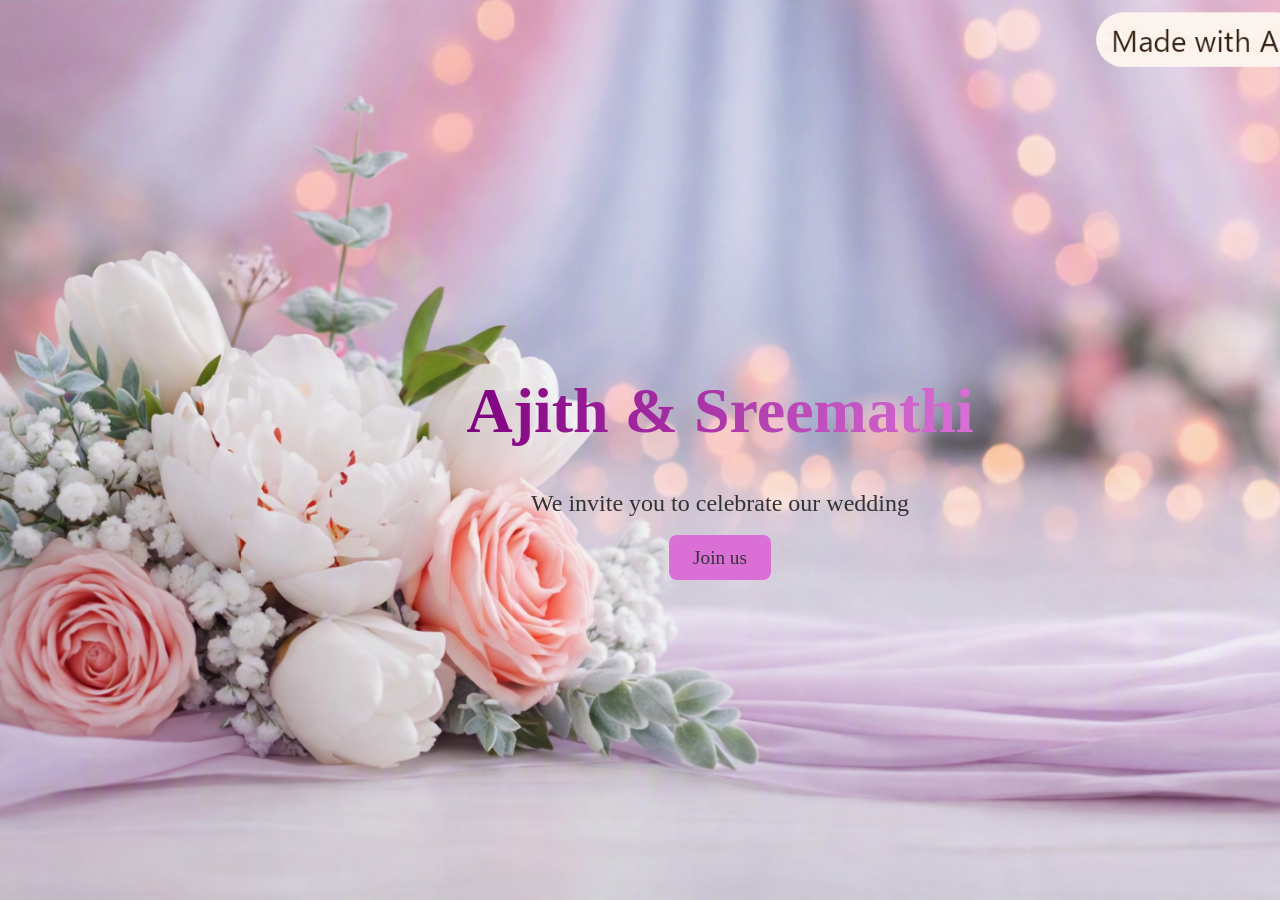
<file: index.html>
<!DOCTYPE html>
<html lang="en">
<head>
  <meta charset="UTF-8">
  <style>
    body {
        margin: 0;
        font-family: 'Georgia', serif;
        background: url('images/background.jpg') no-repeat center center fixed;
        background-size: cover;
        text-align: center;
        color: #333;
        display: flex;
        justify-content: center;   /* horizontal center */
        align-items: center;       /* vertical center */
        height: 100vh;
    }
    .welcome {
       position: relative;
       left: 80px;
    }
    h1 {
       font-size: 4em; /* bigger title */
       background: linear-gradient(to right, #800080, #DA70D6); /* gold to silver */
       -webkit-background-clip: text;
       -webkit-text-fill-color: transparent;
    }

    p {
       font-size: 1.5em; /* bigger subtitle */
       margin-bottom: 30px;
    }

    .btn {
       font-size: 1.2em;
       padding: 12px 24px;
       background: #DA70D6;
       color: #333;
       text-decoration: none;
       border-radius: 8px;
       transition: background 0.3s ease;
   }

    .btn:hover {
      background: #C0C0C0;
    }

     /* Fade-in animation */
    @keyframes fadeIn {
       from { opacity: 0; transform: translateY(-20px); }
       to { opacity: 1; transform: translateY(0); }
    }
  </style>
</head>
<title>Ajith & Sreemathi Wedding</title>
<body class="landing">
<div class="welcome">
  <h1>Ajith & Sreemathi</h1>
  <p>We invite you to celebrate our wedding</p>
  <a href="WeddingInvitation.html" class="btn">Join us</a>
</div>
</body>
</html>
</file>
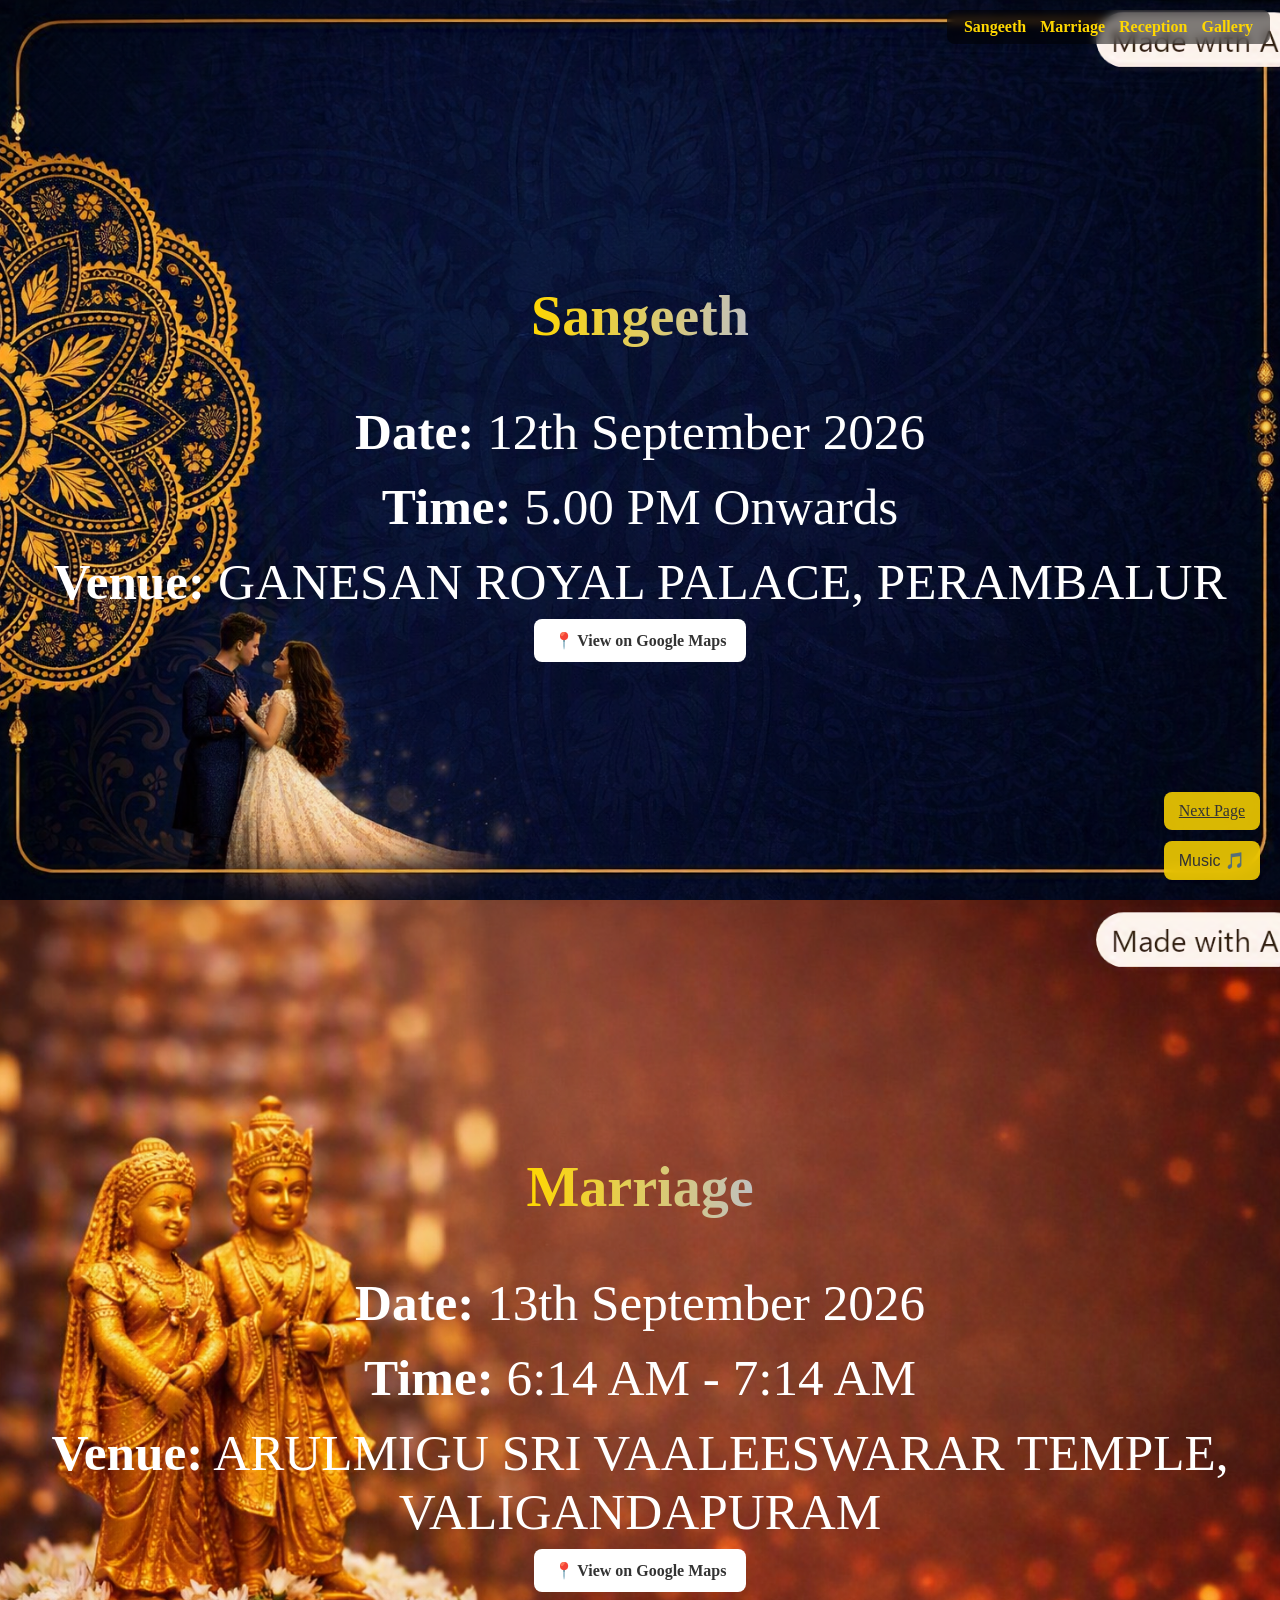
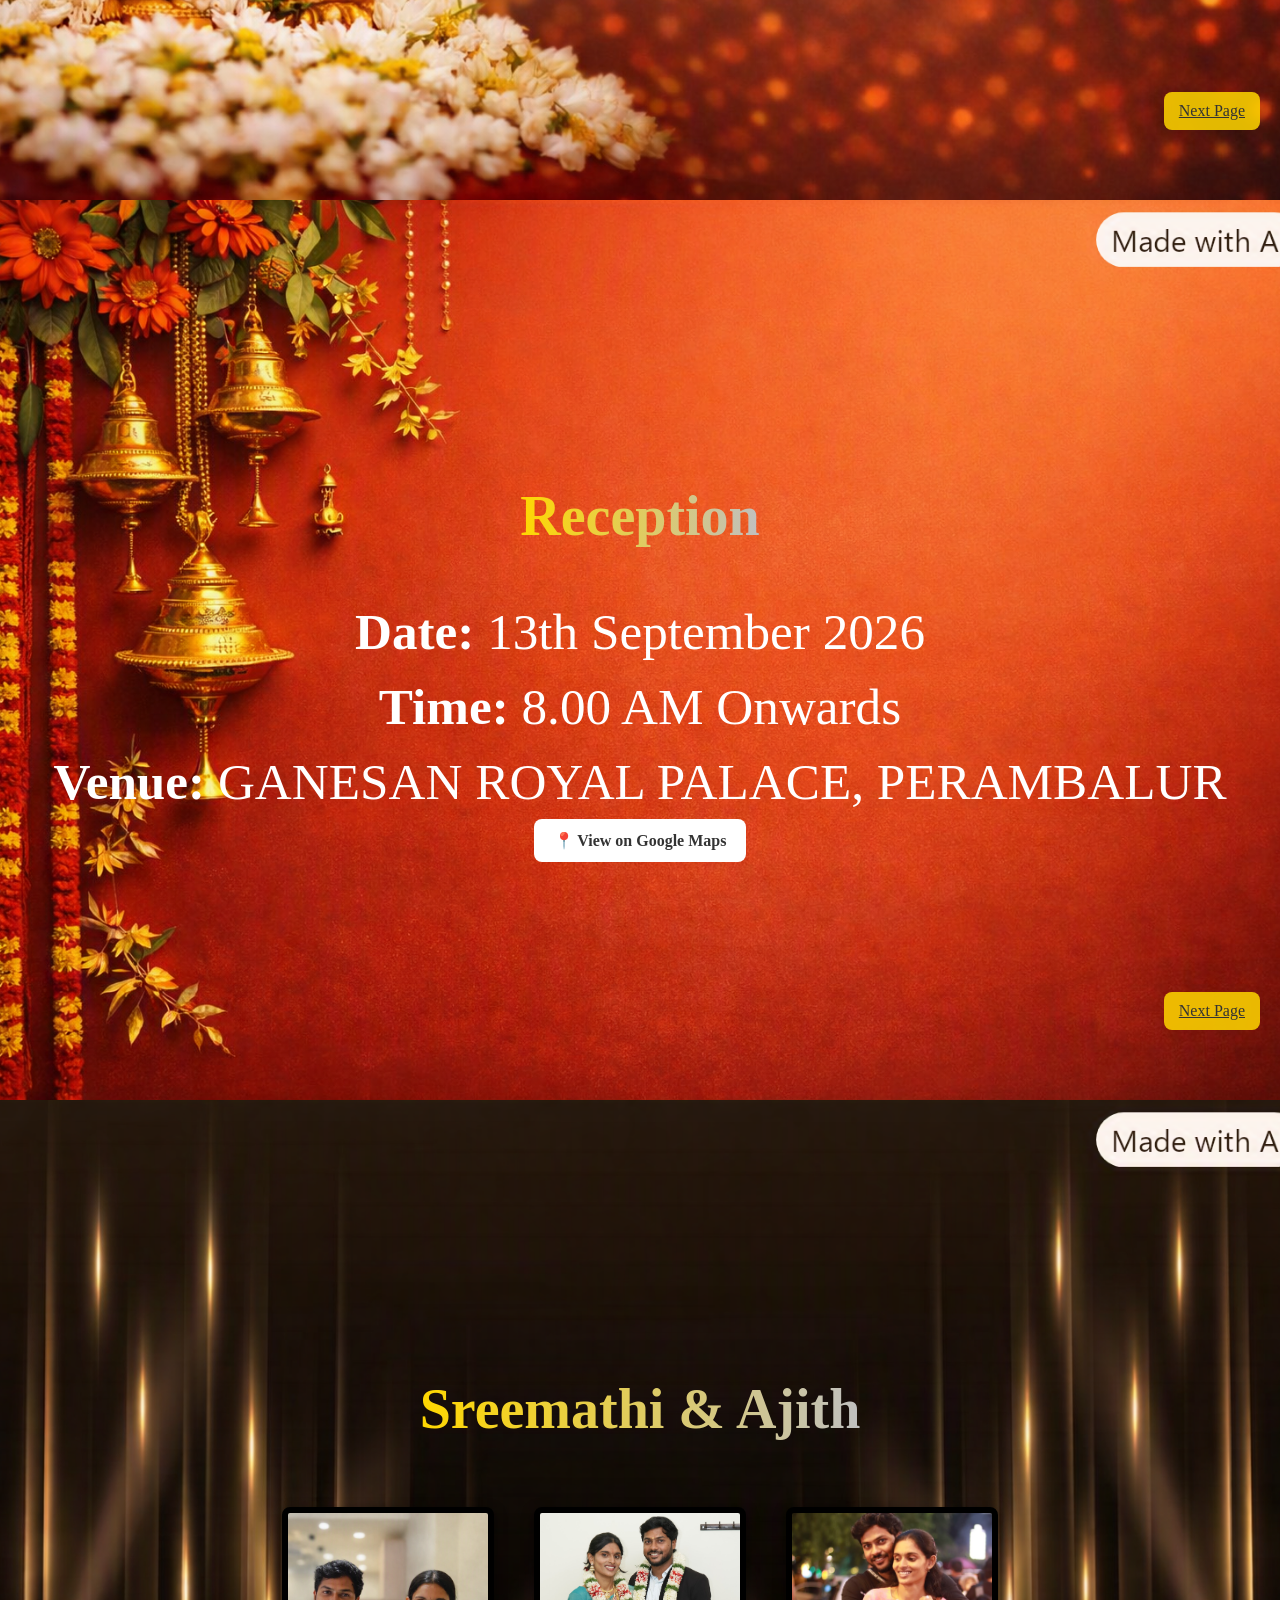
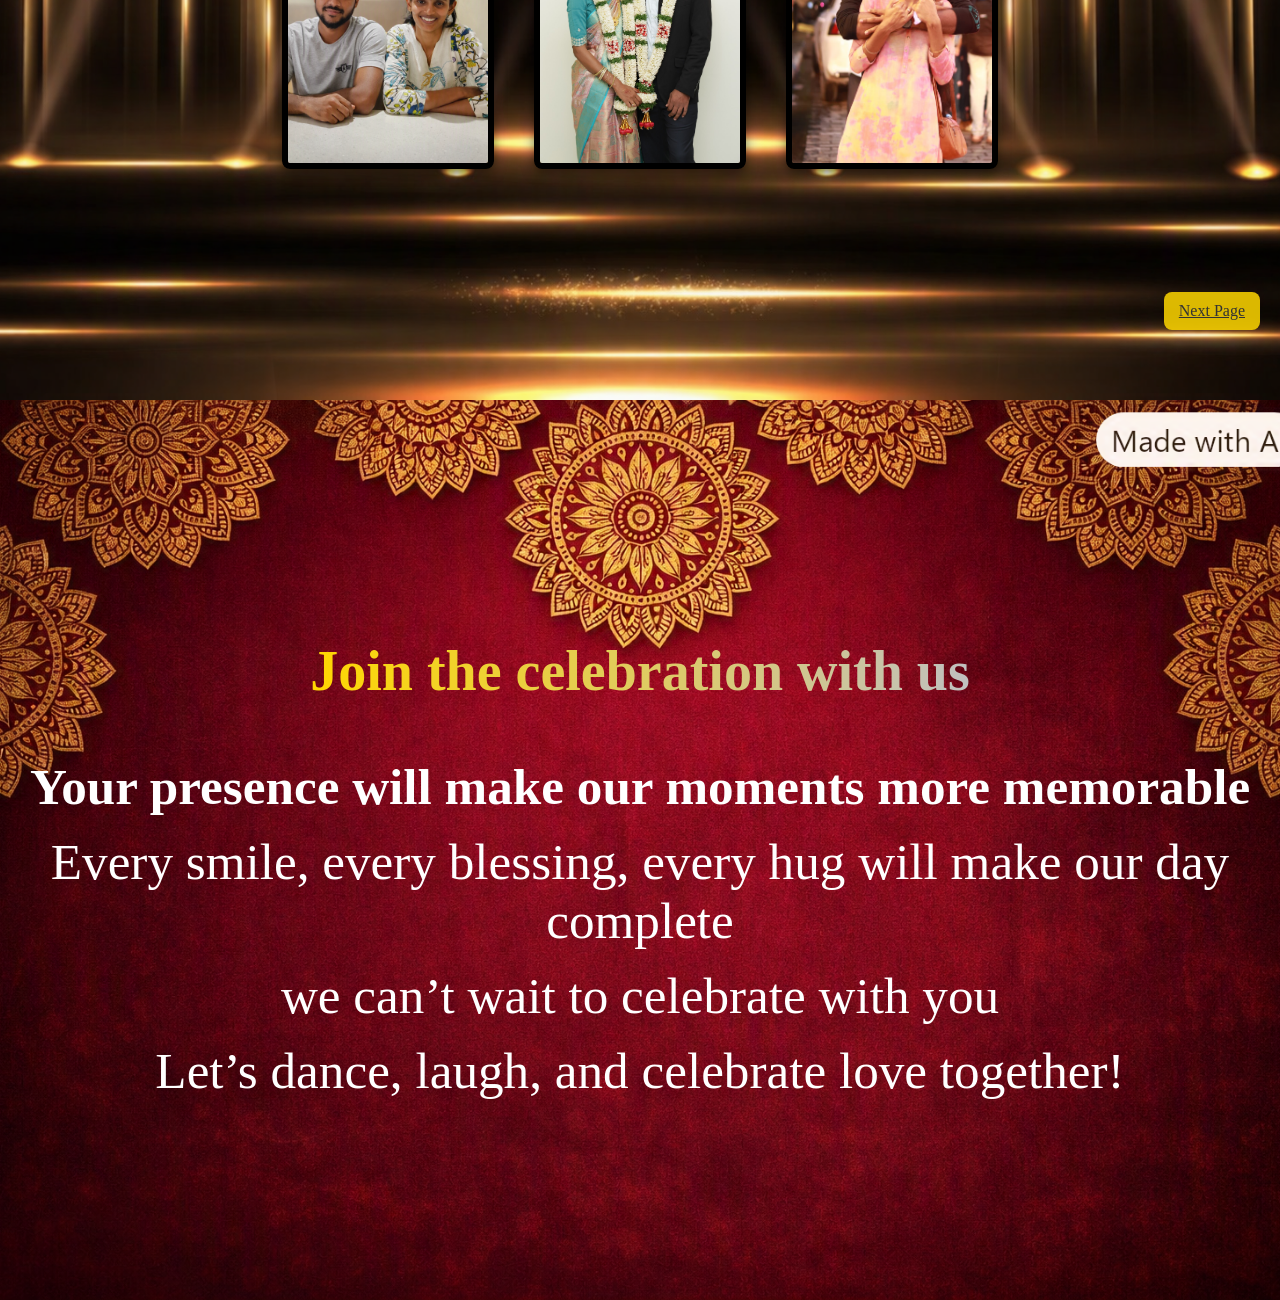
<file: WeddingInvitation.html>
<!DOCTYPE html>
<html lang="en">
<head>
  <meta charset="UTF-8">
  <title>Wedding Invitation</title>
  <link rel="stylesheet" href="style.css">
  <style>
    body {
        margin: 0;
        font-family: 'Georgia', serif;
        color: #fff;
        scroll-behavior: smooth;
    }
    section {
      height: 100vh; /* full screen height */
      display: flex;
      flex-direction: column;
      justify-content: center;
      align-items: center;
      text-align: center;
      background-size: cover;
      background-position: center;

    }
    #sangeeth {
      background-image: url('images/sangeethbg.jpg');
    }

    #marriage {
      background-image: url('images/marriagebg.jpg');
    }

    #reception {
      background-image: url('images/receptionbg.jpg');
    }
    #gallery {
      background-image: url('images/gallerybg.jpg');
    }
    #invite {
      background-image: url('images/bginv.jpg');
    }

    h1 {
      font-size: 3.5em;
      background: linear-gradient(to right, #FFD700, #C0C0C0); /* gold to silver */
      -webkit-background-clip: text;
      -webkit-text-fill-color: transparent;
}
    p {
      font-size: 3.2em;
      margin: 8px 0;
    }
    .arrow {
      cursor: pointer;
      font-size: 2em;
      color: #000;
      margin-top: 20px;
      text-decoration: none;
    }
    nav {
      position: fixed;
      top: 10px;
      right: 10px;
      background: rgba(0, 0, 0, 0.5); /* semi-transparent dark background */
      padding: 8px 12px;
      border-radius: 8px;
      backdrop-filter: blur(4px); /* blur effect */
      z-index: 1000;
    }
    nav a {
      margin: 0 5px;
      color: #ffd700;
      text-decoration: none;
      font-weight: bold;
      transition: color 0.3s ease
    }
    .music-btn {
      position: fixed;   /* stays in place even when scrolling */
      bottom: 20px;      /* distance from bottom */
      right: 20px;       /* distance from right */
      padding: 10px 15px;
      font-size: 1em;
      background: rgba(255, 215, 0, 0.85);   /* gold button */
      color: #333;
      border: none;
      border-radius: 8px;
      cursor: pointer;
      transition: background 0.3s ease;
      backdrop-filter: blur(6px); /* blur effect */
      z-index: 999; /* ensures it stays above section content */
    }

    .music-btn:hover {
       background: #C0C0C0;   /* silver on hover */
    }
    .map-btn {
       display: inline-block;
       padding: 12px 20px;
       background: #fff;   /* gold */
       color: #333;
       font-weight: bold;
       text-decoration: none;
       border-radius: 8px;
       transition: background 0.3s ease;
    }

    .map-btn:hover {
       background: #C0C0C0;   /* silver on hover */
    }
    section {
       position: relative; /* important so absolute works inside */
    }

    .btn {
      position: absolute;   /* relative to the section */
      bottom: 70px;         /* distance from bottom of section */
      right: 20px;          /* distance from right of section */
      padding: 10px 15px;
      font-size: 1em;
      background: rgba(255, 215, 0, 0.85); /* gold with opacity */
      color: #333;
      border: none;
      border-radius: 8px;
      cursor: pointer;
      transition: background 0.3s ease;
      backdrop-filter: blur(4px); /* blur behind button */
    }

    .btn:hover {
       background: rgba(192, 192, 192, 0.85); /* silver on hover */
    }
    .marquee {
       position: absolute;
       top: 40px;       /* place at bottom of section */
       width: 100%;        /* full width */
       overflow: hidden;
       white-space: nowrap;
    }

    .marquee span {
       display: inline-block;
       padding-left: 100%; /* start off screen */
       font-size: 1.5em;
       font-weight: bold;
       color: #FFD700;     /* gold text */
       animation: scrollText 12s linear infinite;
    }

    @keyframes scrollText {
       0%   { transform: translateX(0); }
       100% { transform: translateX(-100%); }
    }
  </style>
</head>
<body>
<!-- Background Music -->


<button onclick="toggleMusic()" class="music-btn">Music  🎵</button>

<audio id="bg-music" autoplay loop>
  <source src="music/Jothi_Neranjava.mp3" type="audio/mpeg">
</audio>

<script>
  function toggleMusic() {
    const music = document.getElementById('bg-music');
    const btn = document.querySelector('.music-btn');

    if (music.paused) {
      music.play();
      btn.textContent = "🔊 Music On";
    } else {
      music.pause();
      btn.textContent = "🔇 Music Off";
    }
  }
</script>

<!-- Navigation -->
<nav>
  <a href="#sangeeth">Sangeeth</a>
  <a href="#marriage">Marriage</a>
  <a href="#reception">Reception</a>
  <a href="#gallery">Gallery</a>
</nav>

<!-- Reception Section -->
<section id="sangeeth">
  <div class="marquee">
    <span> ❤ Ajith weds Sreemathi ❤</span>
  </div>
  <h1>Sangeeth</h1>
  <p><strong>Date:</strong> 12th September 2026</p>
  <p><strong>Time:</strong> 5.00 PM Onwards</p>
  <p><strong>Venue:</strong> GANESAN ROYAL PALACE, PERAMBALUR</p>
  <a href="https://www.google.com/maps/place/Ganesan+Royal+Palace/@11.2366262,78.8540402,17z/data=!3m1!4b1!4m6!3m5!1s0x3bab1b0031544611:0x3e40d69afa8368fa!8m2!3d11.2366262!4d78.8566205!16s%2Fg%2F11z9qvbblz?entry=ttu&g_ep=EgoyMDI2MDgyNi4wIKXMDSoASAFQAw%3D%3D"
     target="_blank"
     class="map-btn">
    📍 View on Google Maps
  </a>
  <a href="#marriage" class="btn">Next Page</a>
</section>

<!-- Marriage Section -->
<section id="marriage">
  <h1>Marriage</h1>
  <p><strong>Date:</strong> 13th September 2026</p>
  <p><strong>Time:</strong> 6:14 AM - 7:14 AM</p>
  <p><strong>Venue:</strong> ARULMIGU SRI VAALEESWARAR TEMPLE, VALIGANDAPURAM</p>
  <a href="https://www.google.com/maps/place/Arulmigu+Vaaleeswarar+Temple/@11.3153357,78.9125673,17z/data=!3m1!4b1!4m6!3m5!1s0x3bab10a7883ef7b7:0x4dcfc6bc2f341878!8m2!3d11.3153357!4d78.9151476!16s%2Fg%2F1tg5shk5?entry=ttu&g_ep=EgoyMDI2MDgzMC4wIKXMDSoASAFQAw%3D%3D"
     target="_blank"
     class="map-btn">
    📍 View on Google Maps
  </a>
  <a href="#reception" class="btn">Next Page</a>
</section>

<section id="reception">
  <h1>Reception</h1>
  <p><strong>Date:</strong> 13th September 2026</p>
  <p><strong>Time:</strong> 8.00 AM Onwards</p>
  <p><strong>Venue:</strong> GANESAN ROYAL PALACE, PERAMBALUR</p>
  <a href="https://www.google.com/maps/place/Ganesan+Royal+Palace/@11.2366262,78.8540402,17z/data=!3m1!4b1!4m6!3m5!1s0x3bab1b0031544611:0x3e40d69afa8368fa!8m2!3d11.2366262!4d78.8566205!16s%2Fg%2F11z9qvbblz?entry=ttu&g_ep=EgoyMDI2MDgyNi4wIKXMDSoASAFQAw%3D%3D"
     target="_blank"
     class="map-btn">
    📍 View on Google Maps
  </a>
  <a href="#gallery" class="btn">Next Page</a>
</section>

<!-- Gallery Section -->
<section id="gallery">
  <h1>Sreemathi & Ajith</h1>
  <div class="gallery">
    <div class="frame">
      <img src="images/gallery1.jpg" alt="First Meet photo">
    </div>
    <div class="frame">
      <img src="images/gallery2.jpg" alt="Engagement photo">
    </div>
    <div class="frame">
      <img src="images/gallery3.jpg" alt="First Outing photo">
    </div>
  </div>



  <a href="#invite" class="btn">Next Page</a>
  <!--<a href="#reception" class="arrow">&#8593;</a>-->
</section>
<section id="invite">
  <h1>Join the celebration with us</h1>
  <p><strong>Your presence will make our moments more memorable</strong> </p>
  <p>Every smile, every blessing, every hug will make our day complete </p>
  <p>we can’t wait to celebrate with you </P>
  <P>Let’s dance, laugh, and celebrate love together!</p>

</section>
<!-- RSVP Section
<section id="rsvp">
  <h1>RSVP</h1>
  <p>Please confirm your presence</p>
  <a href="#reception" class="arrow">&#8593;</a>
</section>-->

</body>
</html>
</file>
<file: style.css>
.gallery {
  display: flex;
  justify-content: center;
  flex-wrap: wrap;
  gap: 40px;
  margin-top: 20px;
}

.frame {
  width: 200px;      /* medium size */
  height: 250px;     /* fixed height */
  overflow: hidden;  /* hides overflow so all look equal */
  border: 6px solid #000; /* black frame */
  border-radius: 8px;
  box-shadow: 0 4px 12px rgba(0,0,0,0.5);
}

.frame img {
  width: 100%;
  height: 100%;
  object-fit: cover;
  object-position: bottom; /* crops image to fit frame evenly */
  transition: transform 0.3s ease;
}

.frame img:hover {
  transform: scale(1.05);
}
</file>
